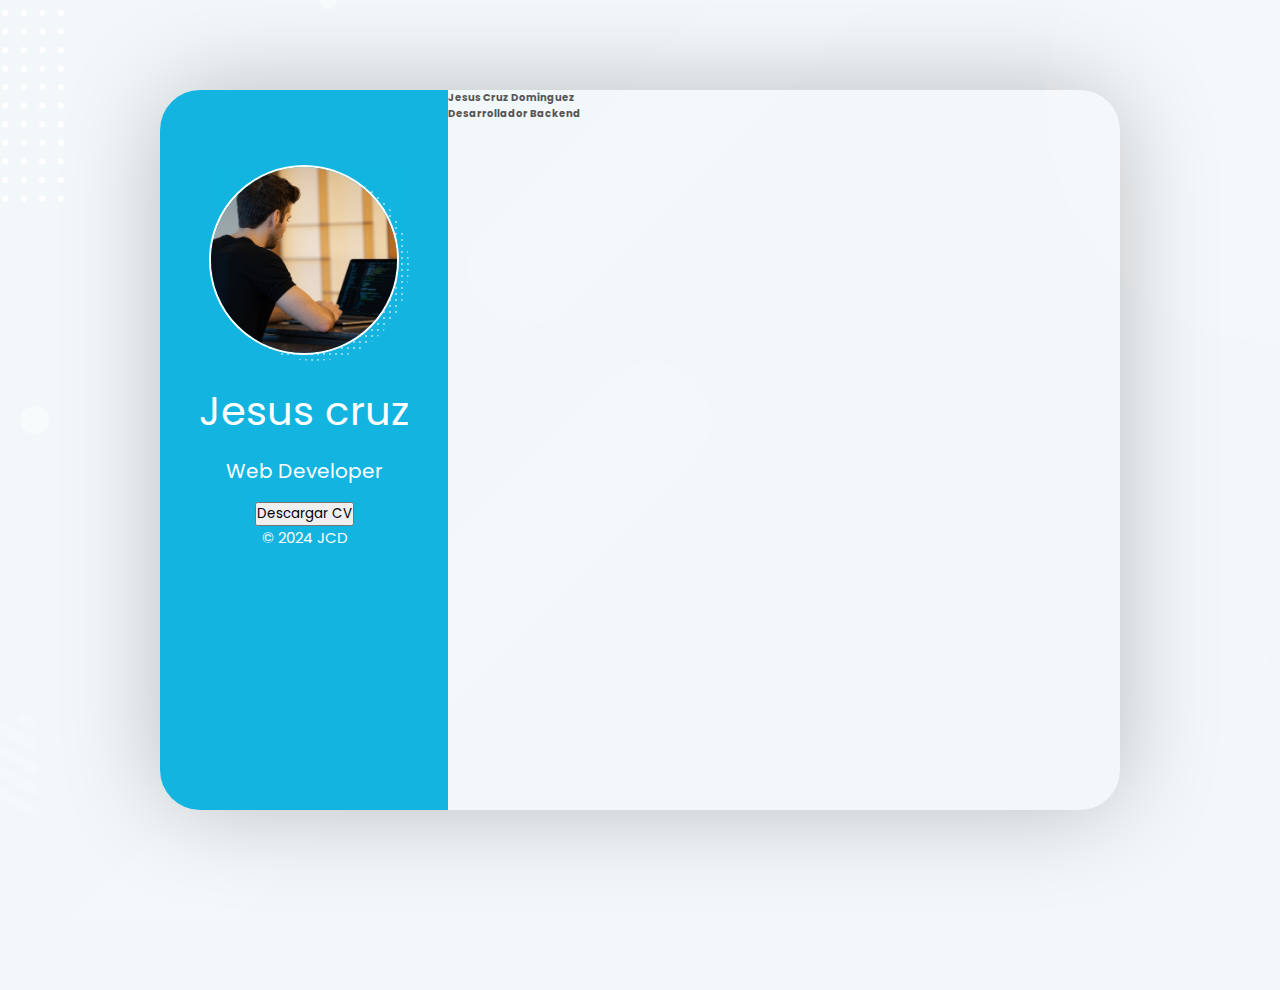
<file: 01_curso_VR_portfolio/index.html>
<!DOCTYPE html>
<html lang="es">
  <head>
    <meta charset="UTF-8" />
    <meta name="viewport" content="width=device-width, initial-scale=1.0" />
    <title>Portfolio</title>
    <link rel="stylesheet" href="https://cdnjs.cloudflare.com/ajax/libs/font-awesome/6.6.0/css/all.min.css" integrity="sha512-Kc323vGBEqzTmouAECnVceyQqyqdsSiqLQISBL29aUW4U/M7pSPA/gEUZQqv1cwx4OnYxTxve5UMg5GT6L4JJg==" crossorigin="anonymous" referrerpolicy="no-referrer" />
    <link rel="preconnect" href="https://fonts.googleapis.com" />
    <link rel="preconnect" href="https://fonts.gstatic.com" crossorigin />
    <link
      href="https://fonts.googleapis.com/css2?family=Poppins:ital,wght@0,100;0,200;0,300;0,400;0,500;0,600;0,700;0,800;0,900;1,100;1,200;1,300;1,400;1,500;1,600;1,700;1,800;1,900&display=swap"
      rel="stylesheet"
    />
    <link rel="stylesheet" href="./assets/css/style.css" />
  </head>
  <body>
    <section class="layout">
      <!-- Barra lateral fija  -->
      <aside class="aside-container">
        <section class="aside__user-info">

          <div class="user-info__description">
            <figure class="user-info__image-container">
              <img
                class="user-info__img"
                src="./assets/img/user_default.jpg"
                alt="Perfil usuario"
              />
            </figure>
            <p class="user-info__name">Jesus cruz</p>
            <p class="user-info__job">Web Developer</p>
          </div>
          <!-- Menu navegacion -->
          <nav class="aside__menu">
            <ul class="menu__list">
                <li class="menu__item">
                    <a href="index.html" class="item__link">
                        <i class="fa-solid fa-house item__icon">
                            <span class="menu__overlay">Home</span>
                        </i>
                    </a>
                </li>
                <li class="menu__item">
                    <a href="about.html" class="item__link">
                        <i class="fa-solid fa-user item__icon">
                            <span class="menu__overlay">A cerca de</span>
                        </i>
                    </a>
                </li>
                <li class="menu__item">
                    <a href="studies.html" class="item__link">
                        <i class="fa-solid fa-graduation-cap item__icon">
                            <span class="menu__overlay">Estudios</span>
                        </i>
                    </a>
                </li>
                <li class="menu__item">
                    <a href="portfolio.html" class="item__link">
                        <i class="fa-solid fa-briefcase item__icon">
                            <span class="menu__overlay">Portafolio</span>
                        </i>
                    </a>
                </li>
                <li class="menu__item">
                    <a href="blog.html" class="item__link">
                        <i class="fa-solid fa-book item__icon">
                            <span class="menu__overlay">Blog</span>
                        </i>
                    </a>
                </li>
                <li class="menu__item">
                    <a href="contact.html" class="item__link">
                        <i class="fa-solid fa-envelope item__icon">
                            <span class="menu__overlay">Contacto</span>
                        </i>
                    </a>
                </li>
            </ul>
          </nav>
          <!-- REDES SOCIALES -->
          <div class="user-info__social-media">
            <ul class="social-media__container">
              <li class="social-media__option">
                <a href="" class="social-media__link"> 
                  <i class="social-media__icon fa-brands fa-instagram"></i>
                </a>
              </li>
              <li class="social-media__option">
                <a href="" class="social-media__link"> 
                  <i class="social-media__icon fa-brands fa-linkedin"></i>
                </a>
              </li>
              <li class="social-media__option">
                <a href="" class="social-media__link"> 
                  <i class="social-media__icon fa-brands fa-github"></i>
                </a>
              </li>
            </ul>
          </div>
          <!-- BOTON CV -->
          <div class="user-info__cv">
            <button class="btn cv__button">Descargar CV</button>
          </div>
          <!-- FOOTER -->
           <footer class="user-info__footer">
            &copy; 2024 JCD
           </footer>
        </section>
      </aside>

      <main class="layout__content">
        <section class="content__page">
          <h1 class="page__name">Jesus Cruz Dominguez</h1>
          <h2 class="page__job">Desarrollador Backend</h2>
        </section>
      </main>
    </section>
  </body>
</html>
</file>
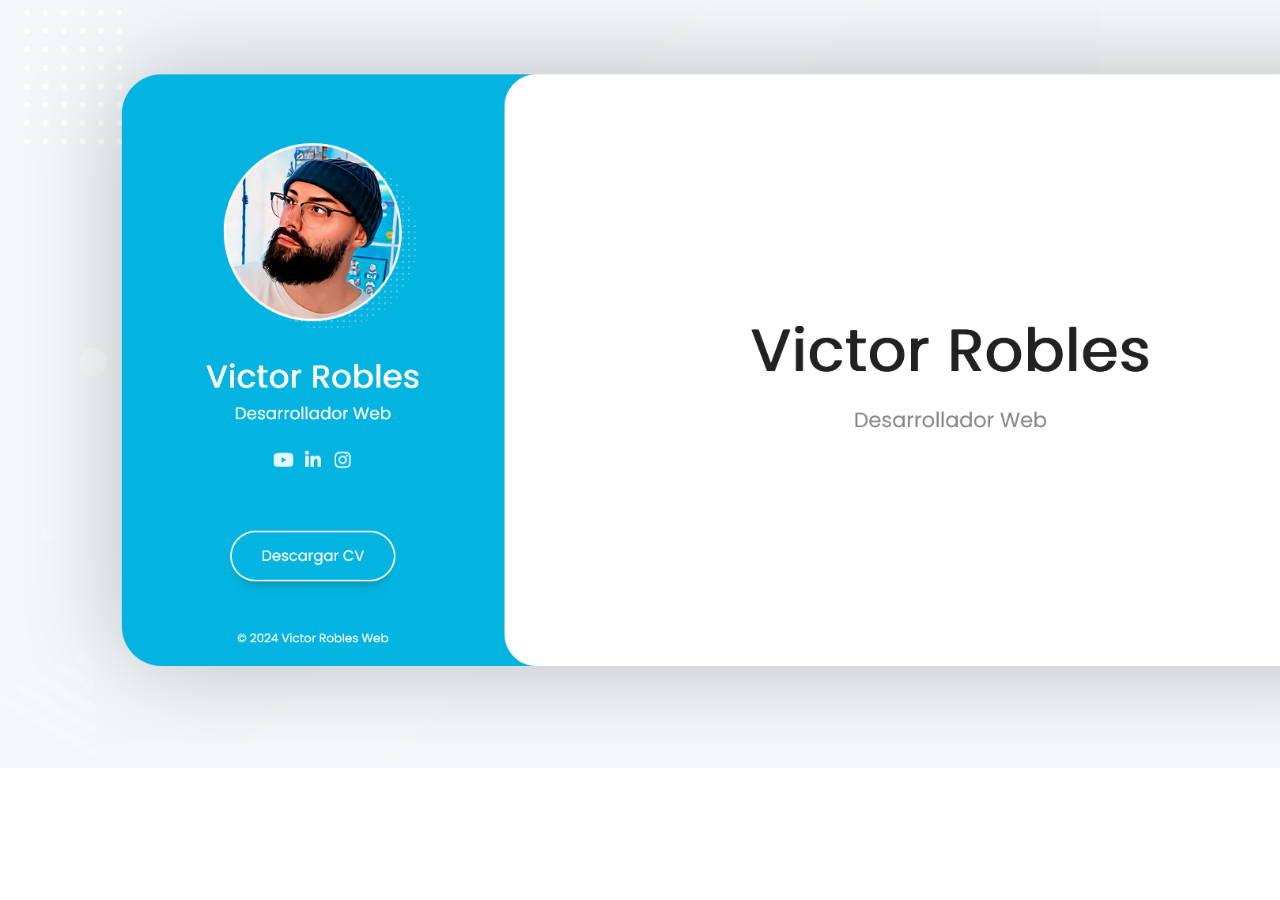
<file: 01_curso_VR_portfolio/diseno/index.html>
<!DOCTYPE html>
<html lang="es">
<head>
    <meta charset="UTF-8">
    <meta http-equiv="X-UA-Compatible" content="IE=edge">
    <meta name="viewport" content="width=device-width, initial-scale=1.0">
    <link rel="icon" type="image/png" href="./04-portafolio.png" />
    <style type="text/css">
        *{
            margin: 0;
            padding: 0;
        }
        img{
            width: auto;
            height: 768px;
        }
    </style>
    <title>DISEÑO</title>
</head>
<body>
    <img src="./01-inicio.png" margin="10vh auto"/>
</body>
</html>
</file>
<file: 01_curso_VR_portfolio/assets/css/style.css>
/* VARIABLES */

:root {
    --poppins-font: "Poppins", sans-serif;
    --primary-blue: #13B4E0;
    --secondary-gray: #B5B6B7;
    --white-background: #F2F7F9;
    /* --gray-background: #f2f2f2; */
    --text-color: #555;
    --title-color: #222222;

}

/* Css Reset june 2024 */

* { 
    margin: 0; 
    padding: 0;
    box-sizing: border-box; 
}


html{
    font-size: 62.5%;
}


form, input, button, textarea, select { 
    font-family: inherit;
    display: block; 
}

p { text-wrap: pretty; }
h1, h2, h3, h4, h5, h6 { 
    font-size: 1rem;
    text-wrap: balance; 

    /* Estilos generales */
    color: var(--text-color);
}

figure, picture, img, video, svg { 
    display: block;
    height: auto; 
    max-width: 100%; 
}

ol, ul {
	list-style: none;
}

a {
    display: block;
    text-decoration: none;
    color: inherit;
    font-size: inherit;
  }

/* @media (prefers-reduced-motion: reduce)  {
 *, *::before, *::after { 
 animation-duration: 0.01ms !important; 
 animation-iteration-count: 1 !important; 
 transition-duration: 0.01ms !important; 
 scroll-behavior: auto !important;
 transition: none;
 } */
/* } */

/* Estilos generales */

body { 
    width: 100%;
    min-height: 100dvh;
    font-family: var(--poppins-font);
    font-size: 1.5rem;
    font-weight: normal;
    text-rendering: optimizeSpeed;
    scroll-behavior: smooth;
    overflow: hidden;
    background-color: var(--white-background);
    background-image: url("../img/fondo.png");
    background-size: cover;
    background-repeat: no-repeat;
    background-position: -95px -70px;
    /* background-color: black; */
}


/* Estructura principal */

.layout{
    position: relative;
    width: 75%;
    height: 80vh;
    margin: 10vh auto;
    display: flex;
    box-shadow: 0 0 100px -5px rgba(0,0,0, .25);
    border-radius: 4rem;
    overflow: hidden;
    /* border: solid 1px red; */
}

.aside-container {
    width: 30%;
    /* display: flex;
    flex-direction: column; */
    /* max-width: 390px; */
    background-color: var(--primary-blue);
    /* border: solid 1px black; */
}

.aside__user-info{
    text-align: center;
    color: white;
}

.user-info__image-container{
    position: relative;
    display: inline-block;
    z-index: 1;
    margin: 7.5rem auto 2rem;
    width: 19rem;
    height: 19rem;
}

.user-info__img{
    width: 100%;
    height: 100%;
    object-fit: cover; 
    border-radius: 50%;
    border: 2px solid white;
}

.user-info__image-container::after{
    content: "";
    position: absolute;
    top: 3%;
    right: -5%;
    width: 100%;
    height: 100%;
    z-index: -1;
    background-image: repeating-radial-gradient(#fff, #fff 1px, transparent 0px, transparent 100%);
    border-radius: 50%;
    background-size: 0.6rem 0.6rem;
    opacity: 0.5;
}

.user-info__name{
    font-size: 4rem;
}
.user-info__job{
    margin: 1.5rem 0;
    font-size: 2rem;
}

.menu__overlay{
    display: none;
}


.user-info__social-media{

}

.social-media__container{
    margin: 0 auto;
    width: fit-content;
    display: flex;
    gap: 10px;
}

.social-media__icon{
    font-size: 2.5rem;
}

.aside__menu{
    display: none
}

/* BOTON */
.user-info__cv{
    
    display: inline-block;
    border-radius: 1.5rem;
}
</file>
